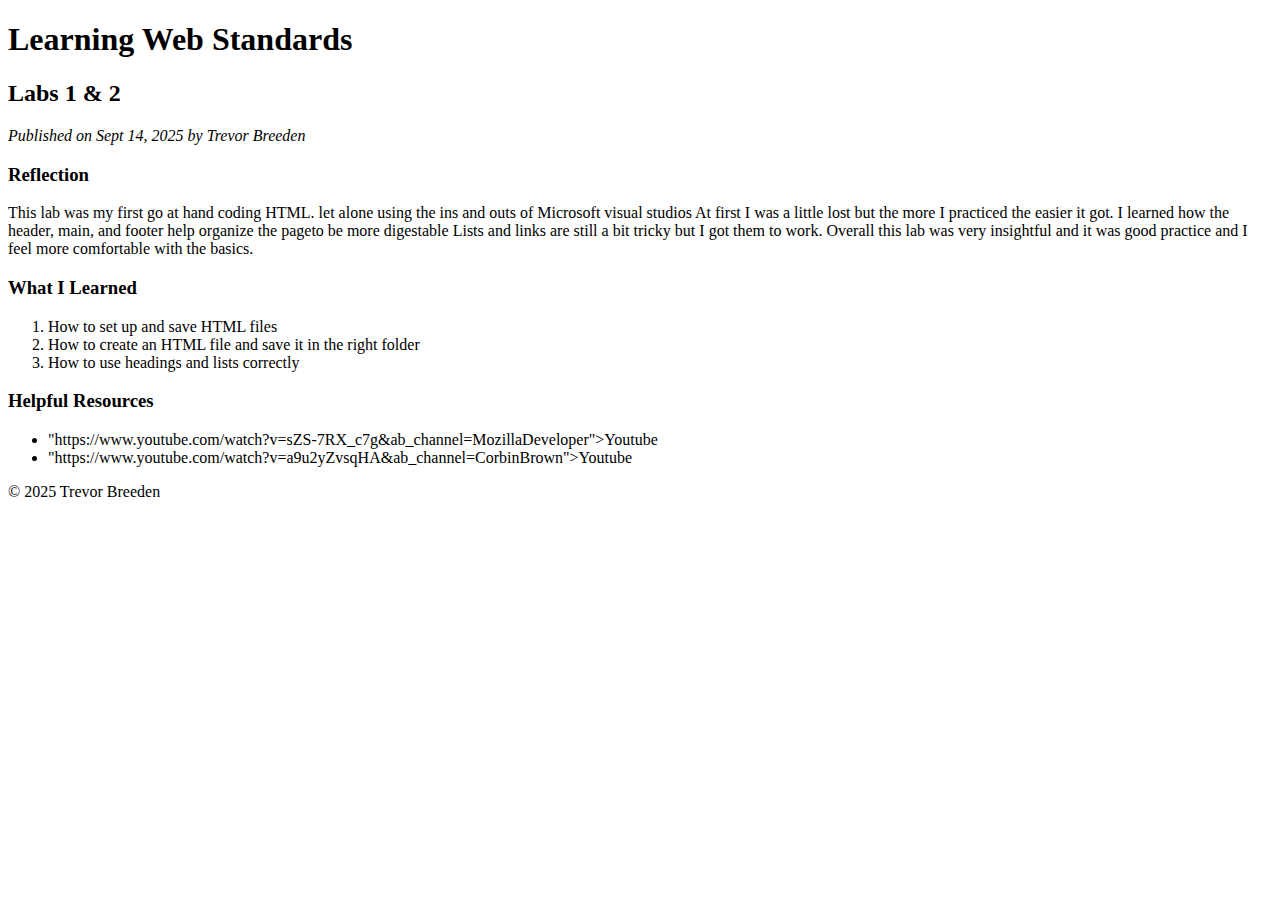
<file: lab02/index.html>
<!DOCTYPE html>
<html lang="en">
<head>
    <meta charset="UTF-8">
    <title>Learning Web Standards</title>
</head>
<body>
    <header>
        <h1>Learning Web Standards</h1>
        <h2>Labs 1 & 2</h2>
        <p><em>Published on Sept 14, 2025 by Trevor Breeden</em></p>
    </header>

    <main>
        <article>
            <h3>Reflection</h3>
            <p>
                This lab was my first go at hand coding HTML. let alone using the ins and outs of Microsoft visual studios At first I was a little lost 
                but the more I practiced the easier it got. I learned how the header, main, and 
                footer help organize the pageto be more digestable Lists and links are still a bit tricky but I got them 
                to work. Overall this lab was very insightful and it was good practice and I feel more comfortable with the basics.
            </p>

            <h3>What I Learned</h3>
            <ol>
                <li>How to set up and save HTML files</li>
                <li>How to create an HTML file and save it in the right folder</li>
                <li>How to use headings and lists correctly</li>
            </ol>

            <h3>Helpful Resources</h3>
            <ul>
                 <li>"https://www.youtube.com/watch?v=sZS-7RX_c7g&ab_channel=MozillaDeveloper">Youtube</li>
                 <li>"https://www.youtube.com/watch?v=a9u2yZvsqHA&ab_channel=CorbinBrown">Youtube</li>
            </ul>
        </article>
    </main>

    <footer>
        <p>© 2025 Trevor Breeden</p>
    </footer>
</body>
</html>
</file>
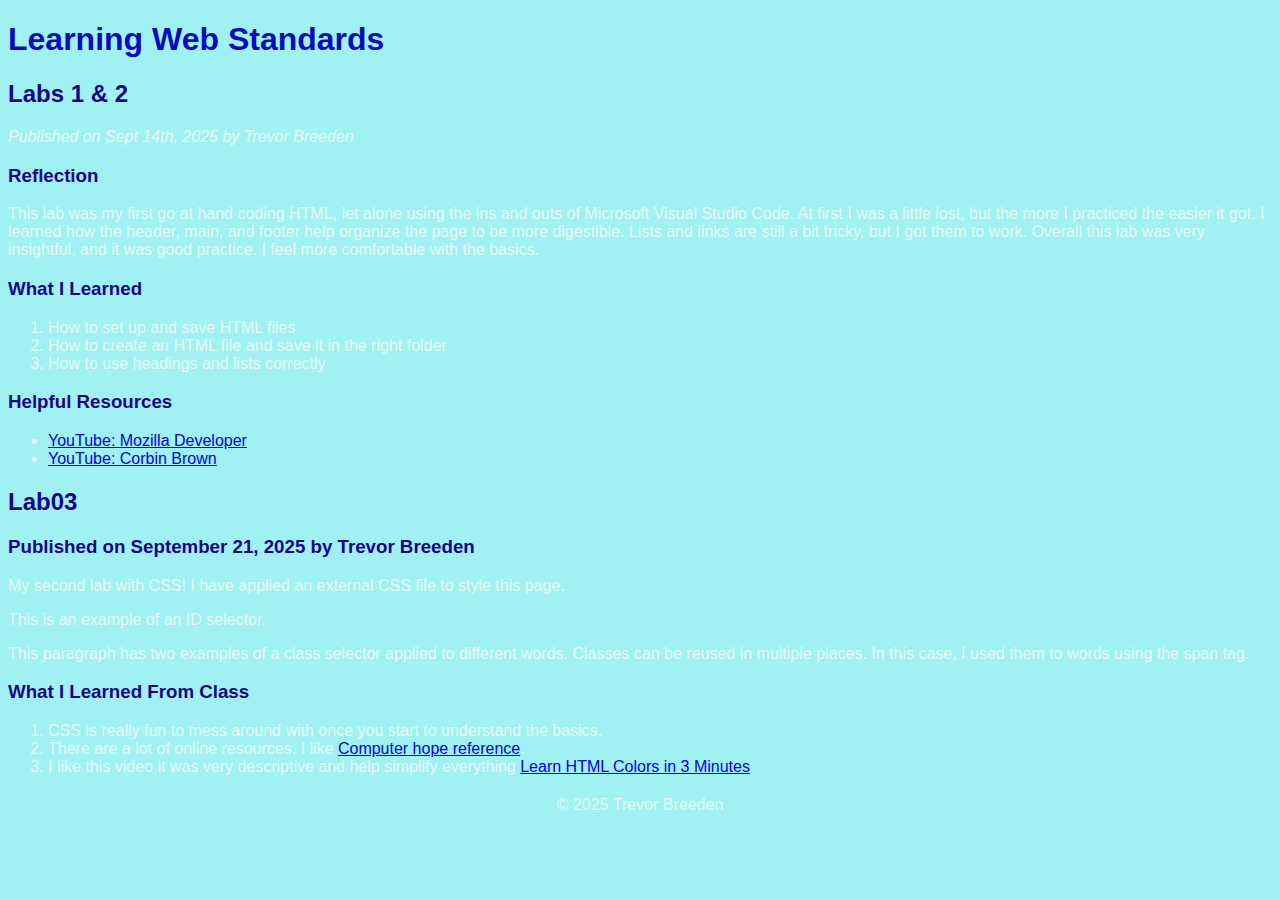
<file: lab03/index.html>
<!DOCTYPE html>
<html lang="en">
<head>
    <meta charset="UTF-8">
    <title>Learning Web Standards</title>
    <link rel="stylesheet" href="style.css">
</head>
<body>
    <header>
        <h1>Learning Web Standards</h1>
        <h2>Labs 1 & 2</h2>
        <p><em>Published on Sept 14th, 2025 by Trevor Breeden</em></p>
    </header>

    <main>
        <article>
            <h3>Reflection</h3>
            <p>
                This lab was my first go at hand coding HTML, let alone using the ins and outs of Microsoft Visual Studio Code. 
                At first I was a little lost, but the more I practiced the easier it got. I learned how the header, main, and 
                footer help organize the page to be more digestible. Lists and links are still a bit tricky, but I got them 
                to work. Overall this lab was very insightful, and it was good practice. I feel more comfortable with the basics.
            </p>

            <h3>What I Learned</h3>
            <ol>
                <li>How to set up and save HTML files</li>
                <li>How to create an HTML file and save it in the right folder</li>
                <li>How to use headings and lists correctly</li>
            </ol>

            <h3>Helpful Resources</h3>
            <ul>
                 <li><a href="https://www.youtube.com/watch?v=sZS-7RX_c7g&ab_channel=MozillaDeveloper">YouTube: Mozilla Developer</a></li>
                 <li><a href="https://www.youtube.com/watch?v=a9u2yZvsqHA&ab_channel=CorbinBrown">YouTube: Corbin Brown</a></li>
            </ul>
        </article>
    <article>
        <header>
            <h2>Lab03</h2>
            <h3 class="author">Published on September 21, 2025 by Trevor Breeden</h3>
        </header>

        <p>
            My second lab with CSS! I have applied an external CSS file to style this page. 
        </p>

        <p id="special">
            This is an example of an ID selector.
        </p>

        <p>
            This paragraph has <span class="highlight">two examples</span> of a class selector applied to different words. 
            Classes can be reused in multiple places. In this case, I used them to words using the 
            <span class="highlight">span tag.</span>
        </p>

        <h3>What I Learned From Class</h3>
        <ol>
            <li>CSS is really fun to mess around with once you start to understand the basics.</li>
            <li>
                There are a lot of online resources. I like
                <a href="https://www.computerhope.com/htmcolor.htm" target="_blank">Computer hope reference</a>.
            </li>
            <li>
                I like this video it was very descriptive and help simplify everything
                <a href="https://www.youtube.com/watch?v=6IQz_cF-Slk" target="_blank">Learn HTML Colors in 3 Minutes</a> 
            </li>
        </ol>
    </article>
</main> 

    <footer>
        <p>© 2025 Trevor Breeden</p>
    </footer>
</body>
</html>
</file>
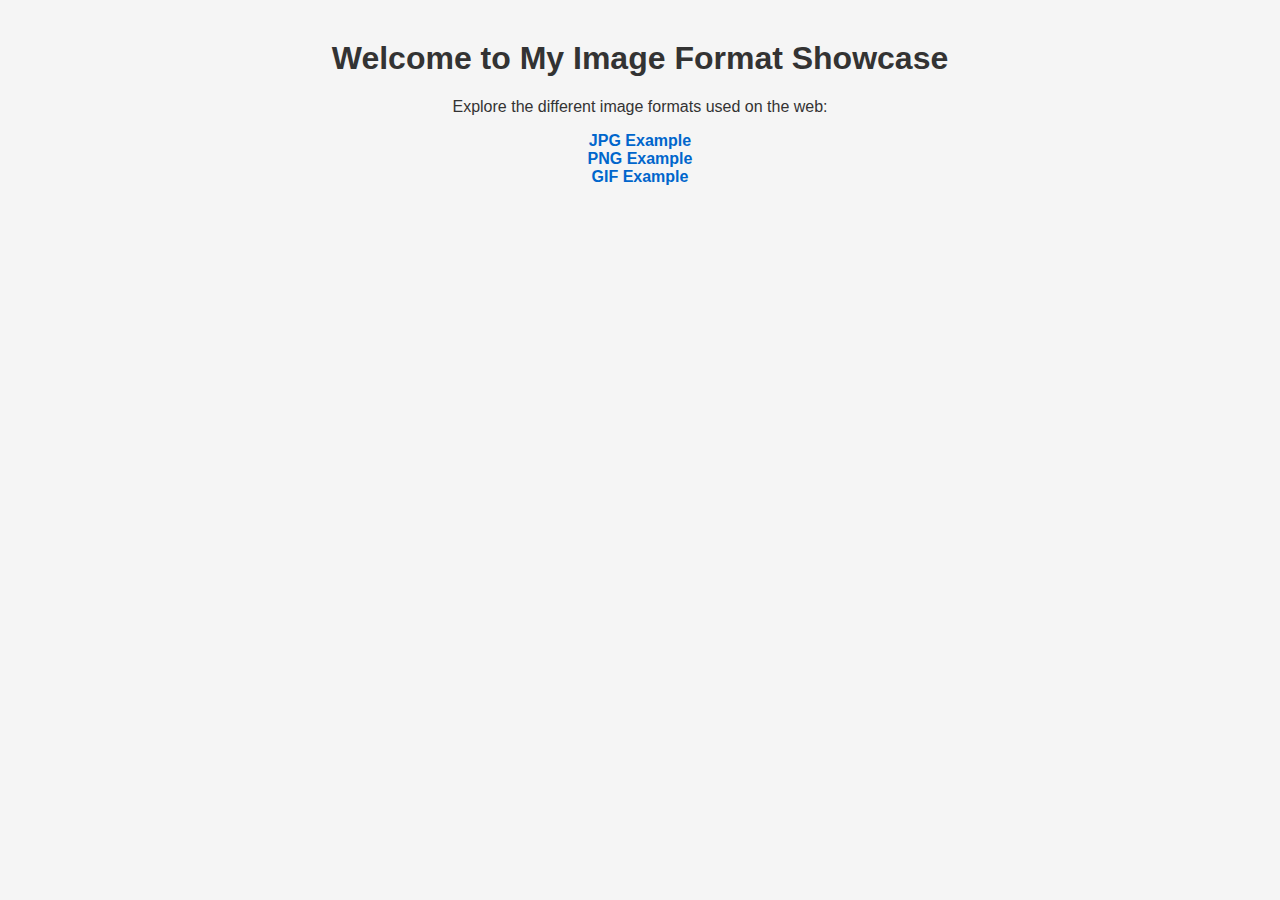
<file: lab04/index.html>
<!DOCTYPE html>
<html lang="en">
<head>
  <meta charset="UTF-8" />
  <meta name="viewport" content="width=device-width, initial-scale=1.0" />
  <title>Image Format Examples</title>
  <style>
    body {
      font-family: Arial, sans-serif;
      background-color: #f5f5f5;
      margin: 40px;
      color: #333;
      text-align: center;
    }
    a {
      text-decoration: none;
      color: #0066cc;
      font-weight: bold;
    }
    a:hover {
      color: #004999;
    }
  </style>
</head>
<body>
  <h1>Welcome to My Image Format Showcase</h1>
  <p>Explore the different image formats used on the web:</p>
  <ul style="list-style: none; padding: 0;">
    <li><a href="jpg.html">JPG Example</a></li>
    <li><a href="png.html">PNG Example</a></li>
    <li><a href="gif.html">GIF Example</a></li>
  </ul>
</body>
</html>
</file>
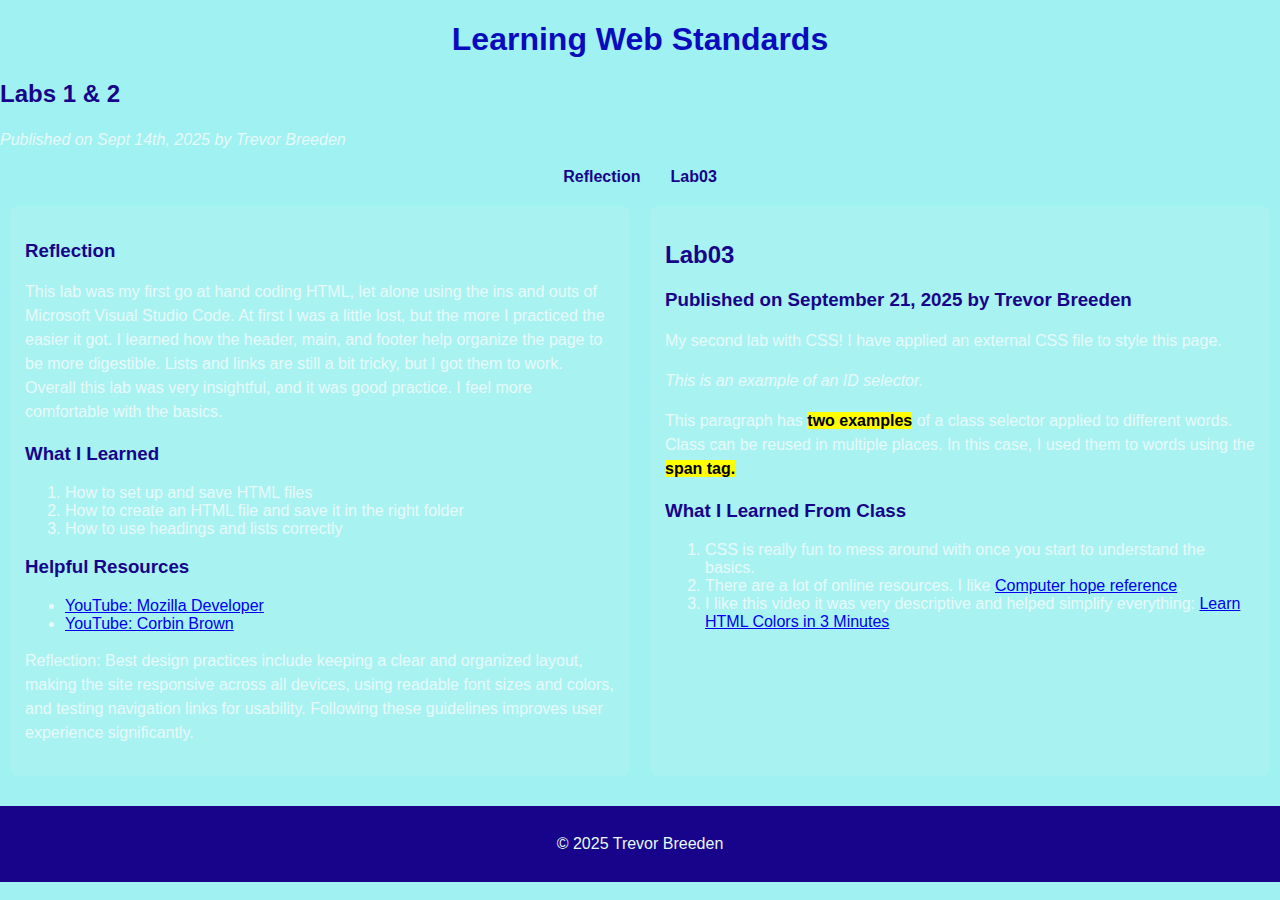
<file: lab05/index.html>
<!DOCTYPE html>
<html lang="en">
<head>
    <meta charset="UTF-8">
    <title>Learning Web Standards</title>
    <link rel="stylesheet" href="style.css">
</head>
<body>
    <header>
        <h1>Learning Web Standards</h1>
        <h2>Labs 1 & 2</h2>
        <p><em>Published on Sept 14th, 2025 by Trevor Breeden</em></p>

        <nav>
            <ul>
                <li><a href="#reflection">Reflection</a></li>
                <li><a href="#lab03">Lab03</a></li>
            </ul>
        </nav>
    </header>

    <main class="container">
        <article id="reflection">
            <h3>Reflection</h3>
            <p>
                This lab was my first go at hand coding HTML, let alone using the ins and outs of Microsoft Visual Studio Code. 
                At first I was a little lost, but the more I practiced the easier it got. I learned how the header, main, and 
                footer help organize the page to be more digestible. Lists and links are still a bit tricky, but I got them 
                to work. Overall this lab was very insightful, and it was good practice. I feel more comfortable with the basics.
            </p>

            <h3>What I Learned</h3>
            <ol>
                <li>How to set up and save HTML files</li>
                <li>How to create an HTML file and save it in the right folder</li>
                <li>How to use headings and lists correctly</li>
            </ol>

            <h3>Helpful Resources</h3>
            <ul>
                <li><a href="https://www.youtube.com/watch?v=sZS-7RX_c7g&ab_channel=MozillaDeveloper" target="_blank">YouTube: Mozilla Developer</a></li>
                <li><a href="https://www.youtube.com/watch?v=a9u2yZvsqHA&ab_channel=CorbinBrown" target="_blank">YouTube: Corbin Brown</a></li>
            </ul>

            <p>
                Reflection: Best design practices include keeping a clear and organized layout, making the site responsive 
                across all devices, using readable font sizes and colors, and testing navigation links for usability. 
                Following these guidelines improves user experience significantly.
            </p>
        </article>

        <article id="lab03">
            <header>
                <h2>Lab03</h2>
                <h3 class="author">Published on September 21, 2025 by Trevor Breeden</h3>
            </header>

            <p>
                My second lab with CSS! I have applied an external CSS file to style this page. 
            </p>

            <p id="special">
                This is an example of an ID selector.
            </p>

            <p>
                This paragraph has <span class="highlight">two examples</span> of a class selector applied to different words. 
                Class can be reused in multiple places. In this case, I used them to words using the 
                <span class="highlight">span tag.</span>
            </p>

            <h3>What I Learned From Class</h3>
            <ol>
                <li>CSS is really fun to mess around with once you start to understand the basics.</li>
                <li>
                    There are a lot of online resources. I like
                    <a href="https://www.computerhope.com/htmcolor.htm" target="_blank">Computer hope reference</a>.
                </li>
                <li>
                    I like this video it was very descriptive and helped simplify everything:
                    <a href="https://www.youtube.com/watch?v=6IQz_cF-Slk" target="_blank">Learn HTML Colors in 3 Minutes</a> 
                </li>
            </ol>
        </article>
    </main> 

    <footer>
        <p>© 2025 Trevor Breeden</p>
    </footer>
</body>
</html>
</file>
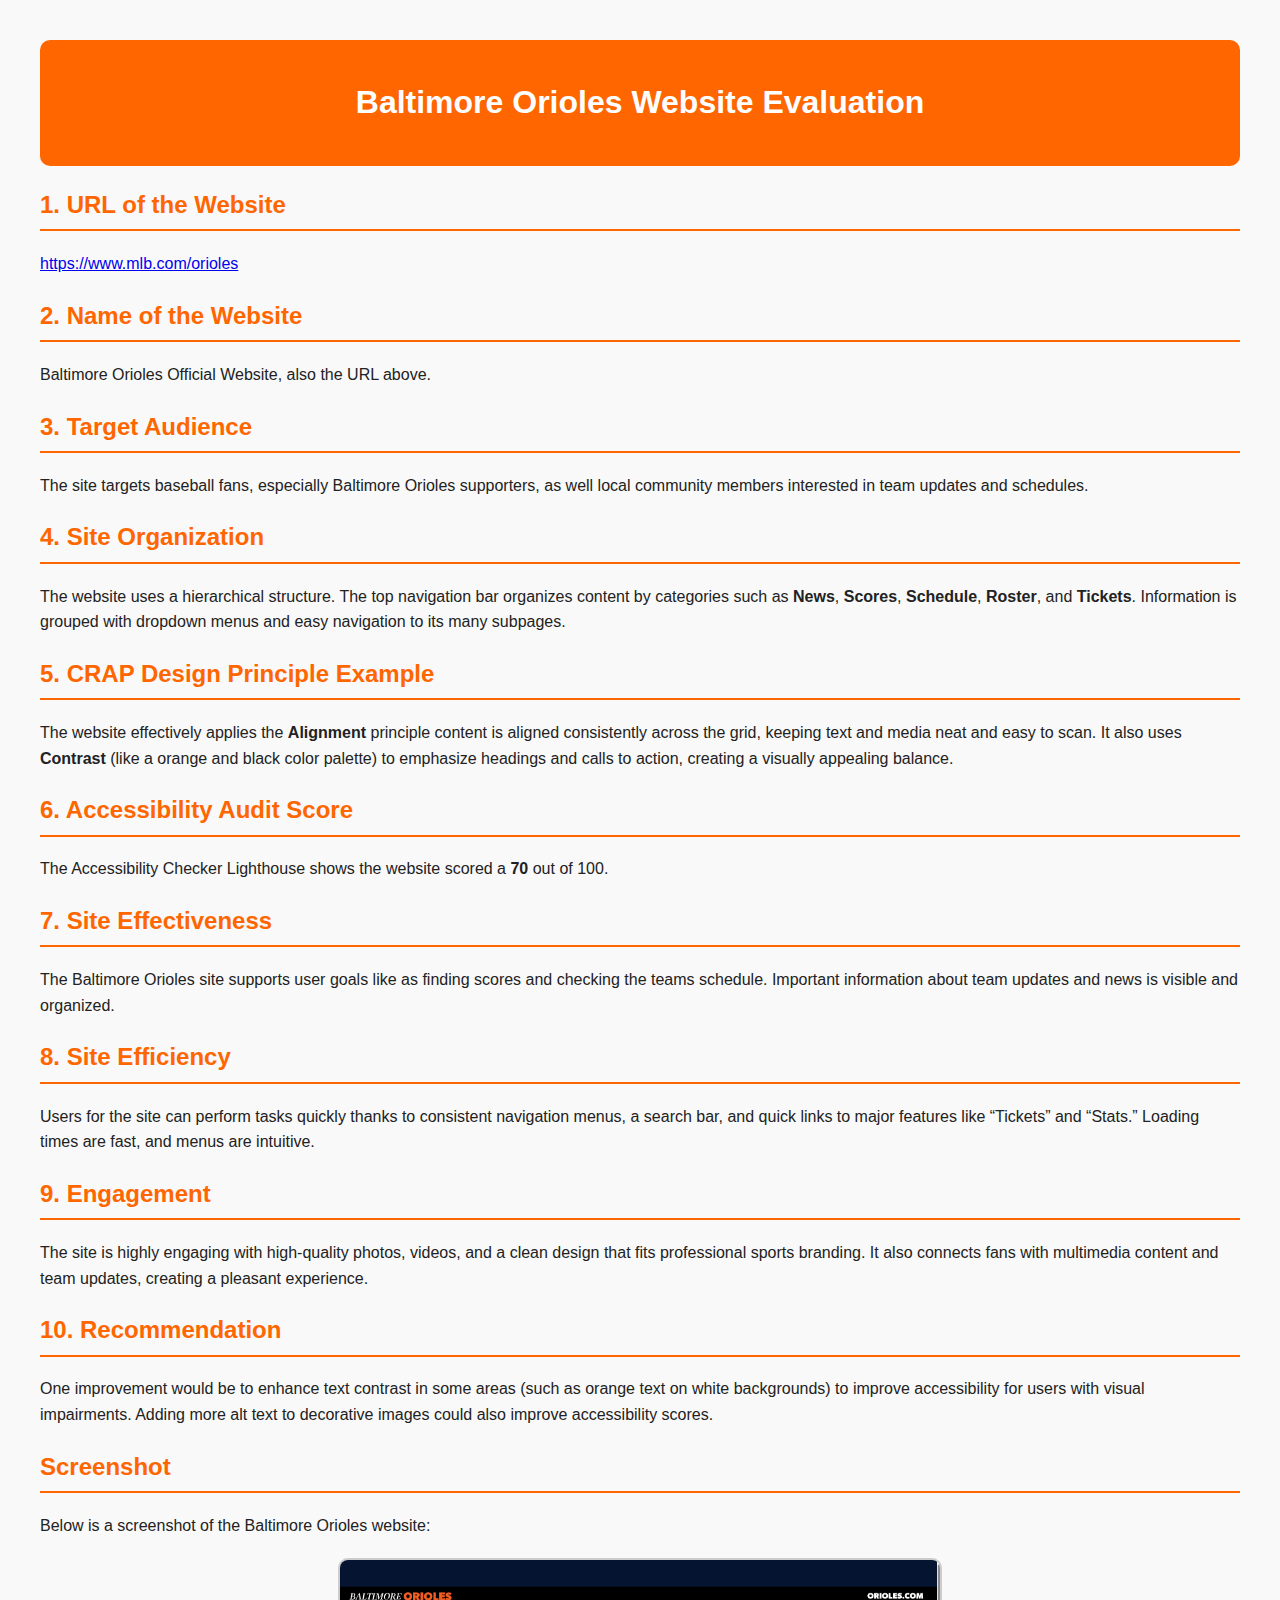
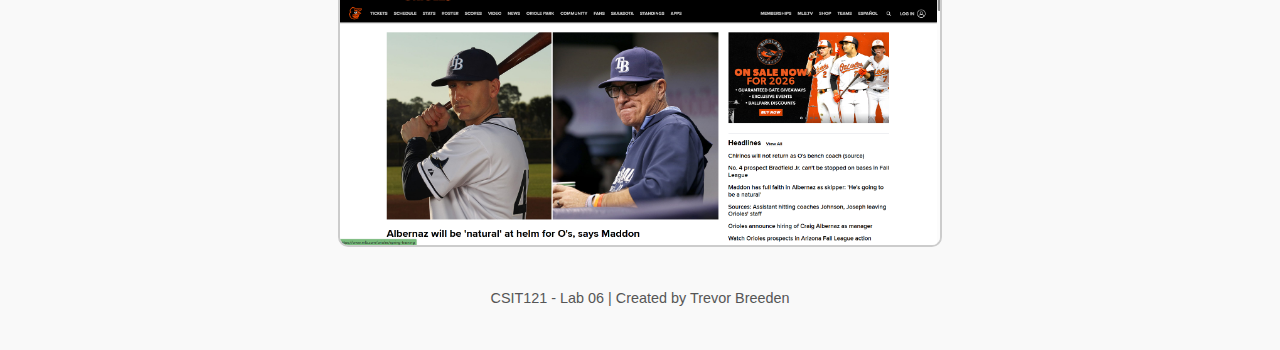
<file: lab06/index.html>
<!DOCTYPE html>
<html lang="en">
<head>
  <meta charset="UTF-8">
  <meta name="viewport" content="width=device-width, initial-scale=1.0">
  <title>Baltimore Orioles Website Evaluation</title>
  <style>
    body {
      font-family: Arial, Helvetica, sans-serif;
      line-height: 1.6;
      background-color: #f9f9f9;
      color: #222;
      margin: 40px;
    }

    header {
      background-color: #ff6600;
      color: white;
      padding: 1rem;
      text-align: center;
      border-radius: 10px;
    }

    h2 {
      color: #ff6600;
      border-bottom: 2px solid #ff6600;
      padding-bottom: 5px;
    }

    img {
      display: block;
      max-width: 600px;
      margin: 20px auto;
      border: 2px solid #ccc;
      border-radius: 10px;
    }

    p {
      margin-bottom: 1rem;
    }

    footer {
      text-align: center;
      margin-top: 40px;
      font-size: 0.9em;
      color: #555;
    }
  </style>
</head>
<body>
  <header>
    <h1>Baltimore Orioles Website Evaluation</h1>
  </header>

  <main>
    <h2>1. URL of the Website</h2>
    <p><a href="https://www.mlb.com/orioles" target="_blank">https://www.mlb.com/orioles</a></p>

    <h2>2. Name of the Website</h2>
    <p>Baltimore Orioles Official Website, also the URL above.</p>

    <h2>3. Target Audience</h2>
    <p>The site targets baseball fans, especially Baltimore Orioles supporters, as well local community members interested in team updates and schedules.</p>

    <h2>4. Site Organization</h2>
    <p>The website uses a hierarchical structure. The top navigation bar organizes content by categories such as <strong>News</strong>, <strong>Scores</strong>, <strong>Schedule</strong>, <strong>Roster</strong>, and <strong>Tickets</strong>. Information is grouped with dropdown menus and easy navigation to its many subpages.</p>

    <h2>5. CRAP Design Principle Example</h2>
    <p>
      The website effectively applies the <strong>Alignment</strong> principle content is aligned consistently across the grid, keeping text and media neat and easy to scan. 
      It also uses <strong>Contrast</strong> (like a orange and black color palette) to emphasize headings and calls to action, creating a visually appealing balance.
    </p>

    <h2>6. Accessibility Audit Score</h2>
    <p>The Accessibility Checker Lighthouse shows the website scored a <strong>70</strong> out of 100.</p>

    <h2>7. Site Effectiveness</h2>
    <p>The Baltimore Orioles site supports user goals like as finding scores and checking the teams schedule. Important information about team updates and news is visible and organized.</p>

    <h2>8. Site Efficiency</h2>
    <p>Users for the site can perform tasks quickly thanks to consistent navigation menus, a search bar, and quick links to major features like “Tickets” and “Stats.” Loading times are fast, and menus are intuitive.</p>

    <h2>9. Engagement</h2>
    <p>The site is highly engaging with high-quality photos, videos, and a clean design that fits professional sports branding. It also connects fans with multimedia content and team updates, creating a pleasant experience.</p>

    <h2>10. Recommendation</h2>
    <p>One improvement would be to enhance text contrast in some areas (such as orange text on white backgrounds) to improve accessibility for users with visual impairments. Adding more alt text to decorative images could also improve accessibility scores.</p>

    <h2>Screenshot</h2>
    <p>Below is a screenshot of the Baltimore Orioles website:</p>
    <img src="orioles-screenshot.png" alt="Screenshot of the Baltimore Orioles official website homepage">
  </main>

  <footer>
    <p>CSIT121 - Lab 06 | Created by Trevor Breeden</p>
  </footer>
</body>
</html>
</file>
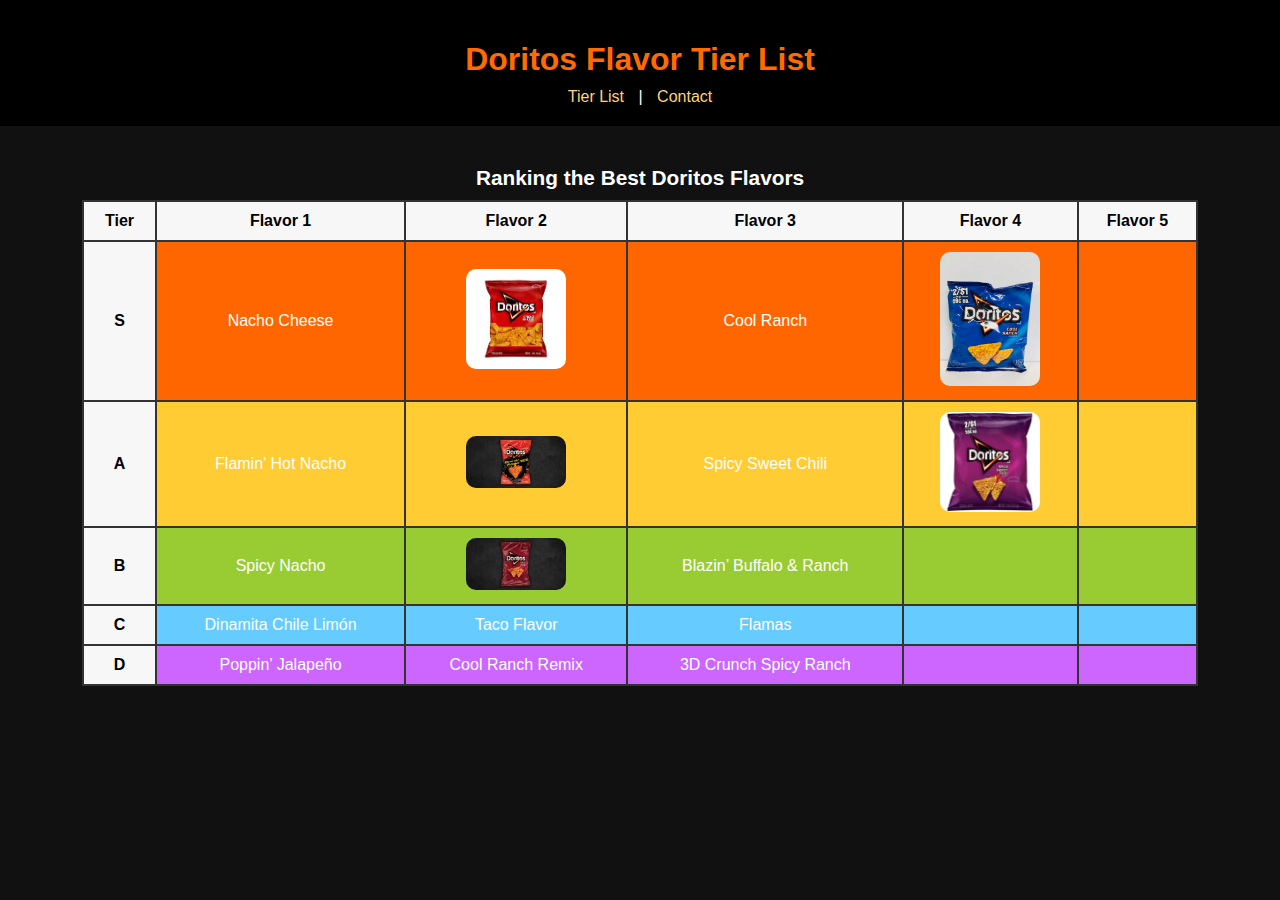
<file: lab07/index.html>
<!DOCTYPE html>
<html lang="en">
<head>
  <meta charset="UTF-8">
  <meta name="viewport" content="width=device-width, initial-scale=1.0">
  <title>Doritos Flavor Tier List</title>
  <link rel="stylesheet" href="style.css">
</head>
<body>
  <header>
    <h1>Doritos Flavor Tier List</h1>
    <nav>
      <a href="tierlist.html">Tier List</a> |
      <a href="contact.html">Contact</a>
    </nav>
  </header>

  <main>
    <table>
      <caption>Ranking the Best Doritos Flavors</caption>
      <thead>
        <tr>
          <th scope="col">Tier</th>
          <th scope="col">Flavor 1</th>
          <th scope="col">Flavor 2</th>
          <th scope="col">Flavor 3</th>
          <th scope="col">Flavor 4</th>
          <th scope="col">Flavor 5</th>
        </tr>
      </thead>
      <tbody>
        <tr class="tier-s">
          <th scope="row">S</th>
          <td>Nacho Cheese</td>
          <td><img src="images/nacho.jpg" alt="Nacho Cheese Doritos bag" width="100"></td>
          <td>Cool Ranch</td>
          <td><img src="images/coolranch.jpg" alt="Cool Ranch Doritos bag" width="100"></td>
          <td></td>
        </tr>
        <tr class="tier-a">
          <th scope="row">A</th>
          <td>Flamin’ Hot Nacho</td>
          <td><img src="images/flaminghot.jpg" alt="Flamin’ Hot Doritos bag" width="100"></td>
          <td>Spicy Sweet Chili</td>
          <td><img src="images/sweetchili.jpg" alt="Spicy Sweet Chili Doritos bag" width="100"></td>
          <td></td>
        </tr>
        <tr class="tier-b">
          <th scope="row">B</th>
          <td>Spicy Nacho</td>
          <td><img src="images/spicy.jpg" alt="Spicy Nacho Doritos bag" width="100"></td>
          <td>Blazin’ Buffalo & Ranch</td>
          <td></td>
          <td></td>
        </tr>
        <tr class="tier-c">
          <th scope="row">C</th>
          <td>Dinamita Chile Limón</td>
          <td>Taco Flavor</td>
          <td>Flamas</td>
          <td></td>
          <td></td>
        </tr>
        <tr class="tier-d">
          <th scope="row">D</th>
          <td>Poppin’ Jalapeño</td>
          <td>Cool Ranch Remix</td>
          <td>3D Crunch Spicy Ranch</td>
          <td></td>
          <td></td>
        </tr>
      </tbody>
    </table>
    </section>
  </main>
</body>
</html>
</file>
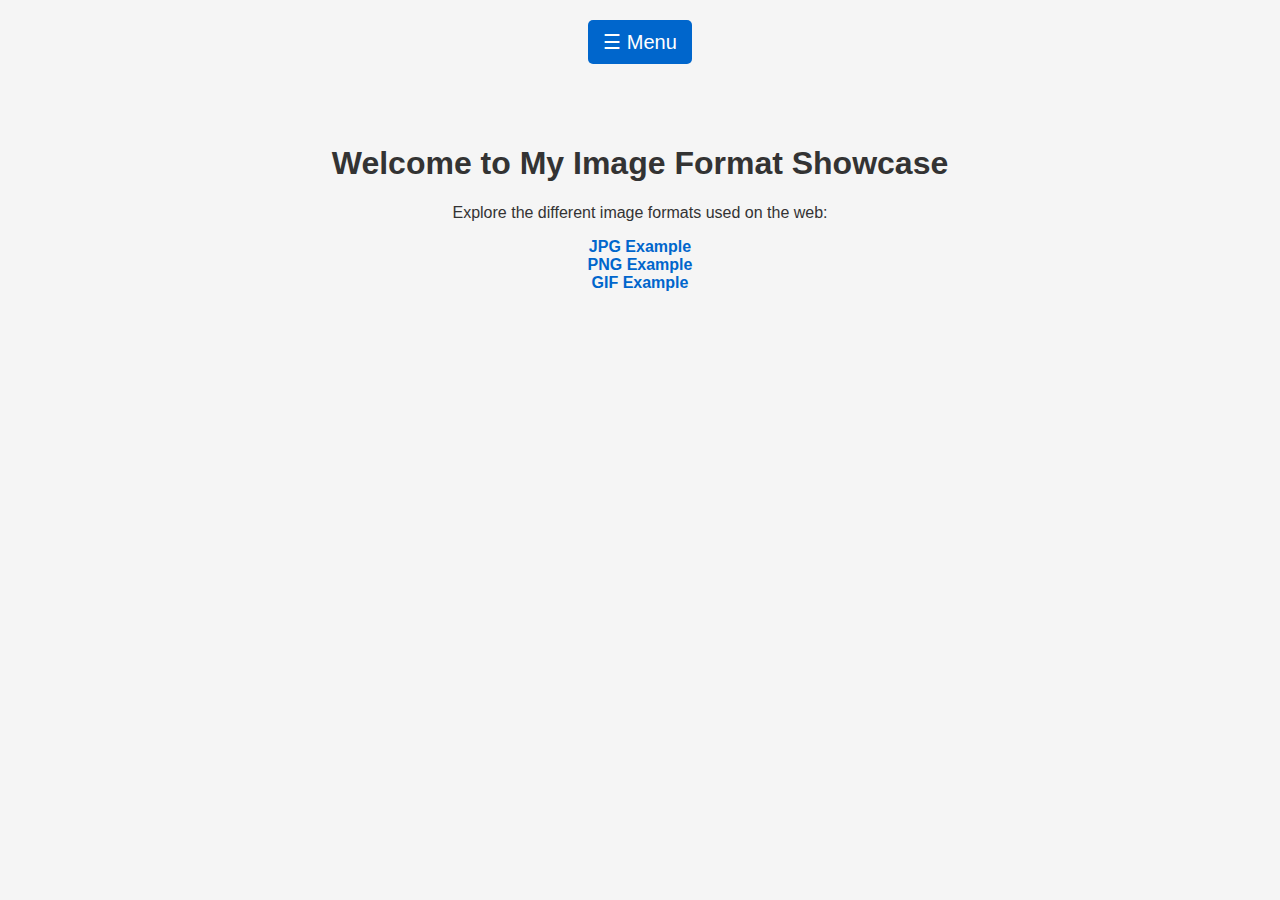
<file: lab08/index.html>
<!DOCTYPE html>
<html lang="en">
<head>
  <meta charset="UTF-8">
  <meta name="viewport" content="width=device-width, initial-scale=1.0">
  <title>Image Format Examples</title>
  <style>
    body {
      font-family: Arial, sans-serif;
      background-color: #f5f5f5;
      margin: 0;
      text-align: center;
      color: #333;
    }
    a.content-link {
      text-decoration: none;
      color: #0066cc;
      font-weight: bold;
    }
    a.content-link:hover {
      color: #004999;
    }
    .overlay {
      height: 0;
      width: 100%;
      position: fixed;
      z-index: 1;
      left: 0;
      top: 0;
      background-color: rgba(0,0,0,0.95);
      overflow-y: hidden;
      transition: 0.5s;
    }
    .overlay-content {
      position: relative;
      top: 25%;
      width: 100%;
      text-align: center;
      margin-top: 30px;
    }
    .overlay a {
      padding: 15px;
      text-decoration: none;
      font-size: 36px;
      color: #818181;
      display: block;
      transition: 0.3s;
    }
    .overlay a:hover {
      color: #f1f1f1;
    }
    .overlay .closebtn {
      position: absolute;
      top: 20px;
      right: 45px;
      font-size: 60px;
      color: #f1f1f1;
      text-decoration: none;
    }
    @media screen and (max-height: 450px) {
      .overlay a { font-size: 20px; }
      .overlay .closebtn { font-size: 40px; top: 15px; right: 35px; }
    }
    main { padding: 40px; }
    .openbtn {
      font-size: 20px;
      cursor: pointer;
      background-color: #0066cc;
      color: white;
      padding: 10px 15px;
      border: none;
      margin: 20px;
      border-radius: 5px;
    }
    .openbtn:hover { background-color: #004999; }
  </style>
</head>
<body>
  <button class="openbtn" onclick="openNav()">☰ Menu</button>
  <div id="myNav" class="overlay">
    <a href="javascript:void(0)" class="closebtn" onclick="closeNav()">&times;</a>
    <div class="overlay-content">
      <a href="index.html">Home</a>
      <a href="jpg.html">JPG</a>
      <a href="png.html">PNG</a>
      <a href="gif.html">GIF</a>
    </div>
  </div>
  <main>
    <h1>Welcome to My Image Format Showcase</h1>
    <p>Explore the different image formats used on the web:</p>
    <ul style="list-style: none; padding: 0;">
      <li><a class="content-link" href="jpg.html">JPG Example</a></li>
      <li><a class="content-link" href="png.html">PNG Example</a></li>
      <li><a class="content-link" href="gif.html">GIF Example</a></li>
    </ul>
  </main>
  <script>
    function openNav() { document.getElementById("myNav").style.height = "100%"; }
    function closeNav() { document.getElementById("myNav").style.height = "0%"; }
  </script>
</body>
</html>
</file>
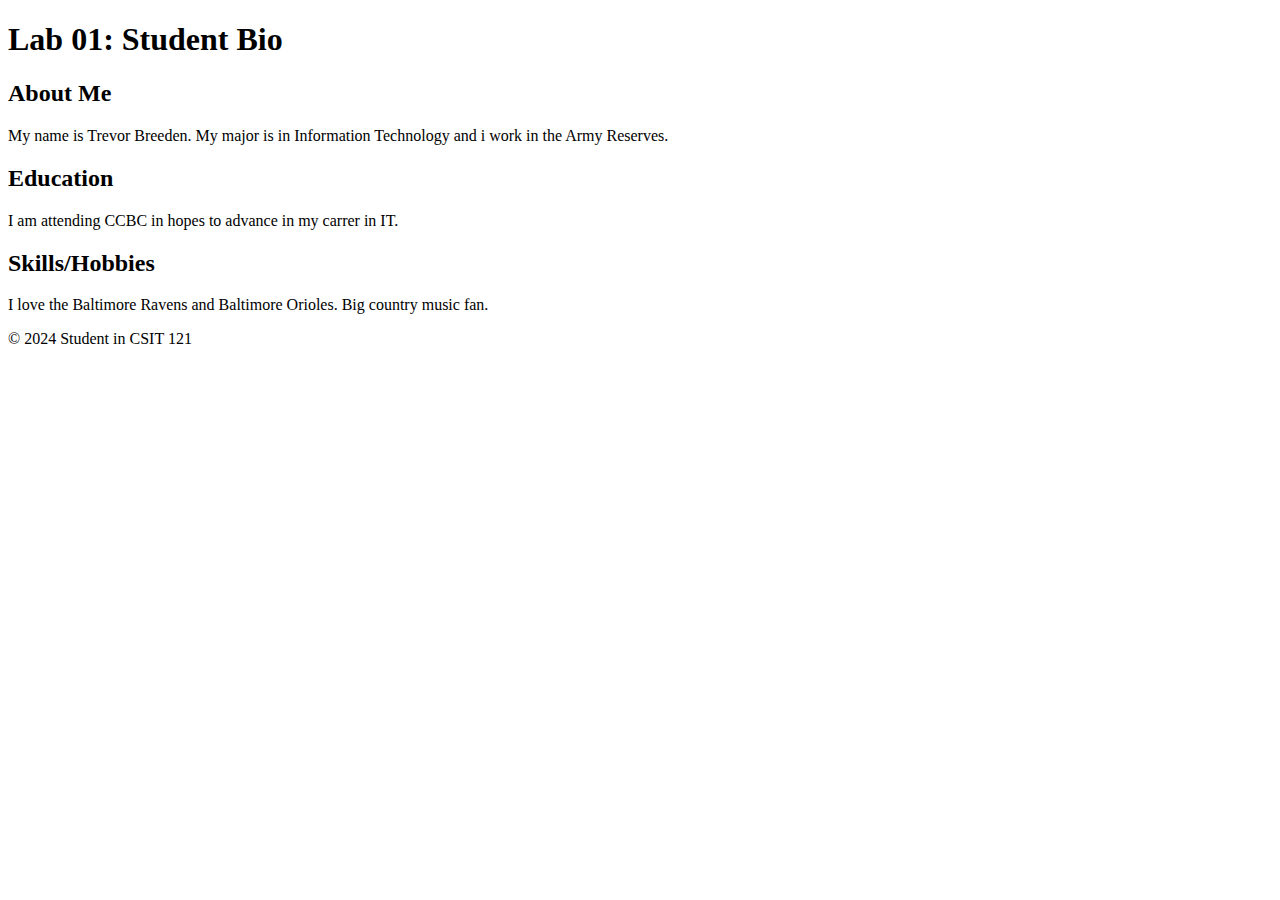
<file: lab01/aboutme.html>
<!DOCTYPE html>
<html lang="en">
<head>
    <meta charset="UTF-8">
    <title>Lab 01: Student Bio</title>
</head>
<body>
    <header>
        <h1>Lab 01: Student Bio</h1>
    </header>
    <main>
        <section>
            <h2>About Me</h2>
            <p>
                My name is Trevor Breeden. My major is in Information Technology and i work in the Army Reserves. 
            </p>
        </section>
        <section>
            <h2>Education</h2>
            <p>
                
             I am attending CCBC in hopes to advance in my carrer in IT.
                
                </p>
        </section>
        <section>
            <h2>Skills/Hobbies</h2>
            <p>

                I love the Baltimore Ravens and Baltimore Orioles. Big country music fan. 

            </p>
        </section>
    </main>
    <footer>
        <p>© 2024 Student in CSIT 121</p>
    </footer>
</body>
</html>
</file>
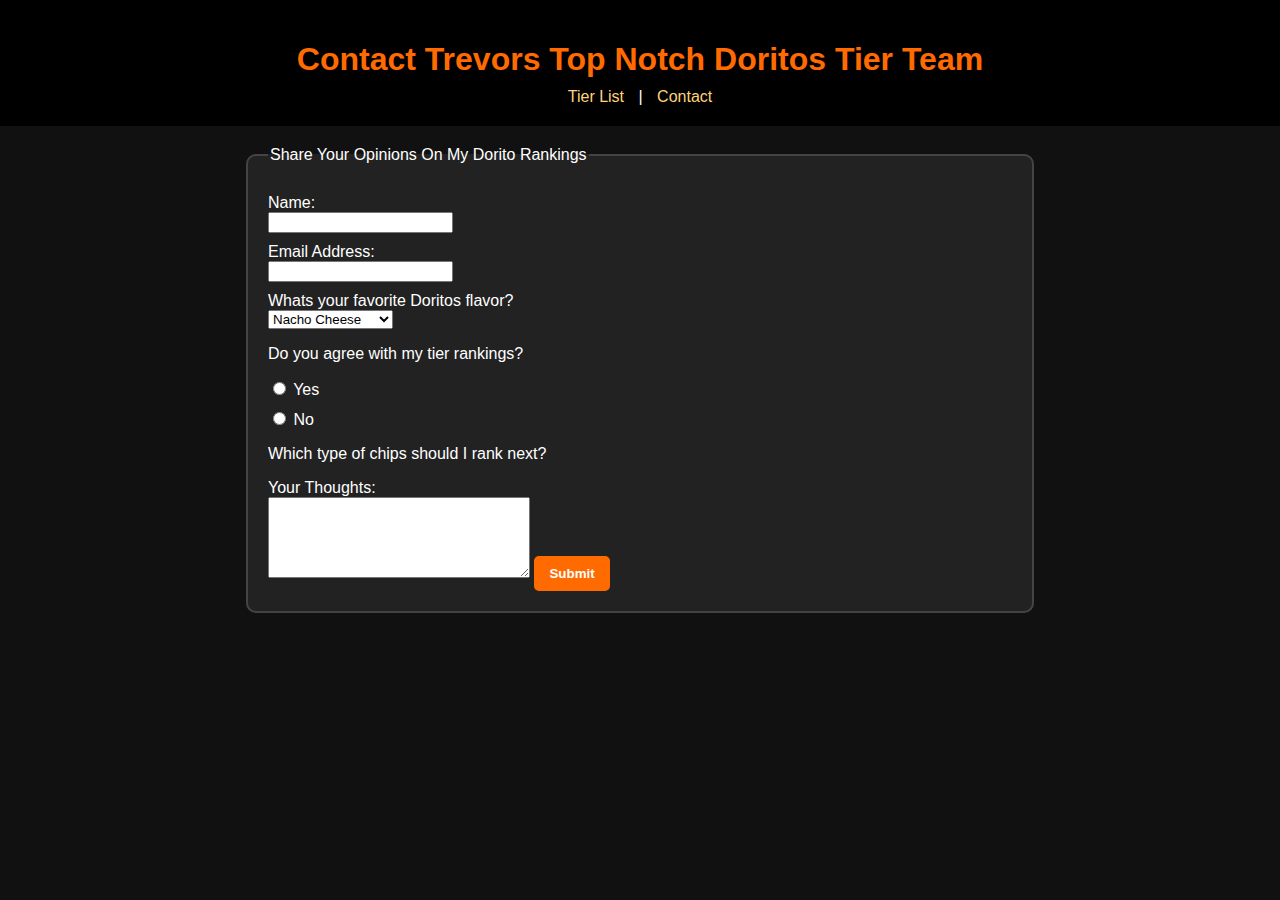
<file: lab07/contact.html>
<!DOCTYPE html>
<html lang="en">
<head>
  <meta charset="UTF-8">
  <meta name="viewport" content="width=device-width, initial-scale=1.0">
  <title>Contact Us - Doritos Tier List</title>
  <link rel="stylesheet" href="style.css">
</head>
<body>
  <header>
    <h1>Contact Trevors Top Notch Doritos Tier Team</h1>
    <nav>
      <a href="tierlist.html">Tier List</a> |
      <a href="contact.html">Contact</a>
    </nav>
  </header>

  <main>
    <form action="#" method="post">
      <fieldset>
        <legend>Share Your Opinions On My Dorito Rankings </legend>

        <label for="name">Name:</label>
        <input type="text" id="name" name="name" required>

        <label for="email">Email Address:</label>
        <input type="email" id="email" name="email" required>

        <label for="favorite">Whats your favorite Doritos flavor?</label>
        <select id="favorite" name="favorite">
          <option value="nacho">Nacho Cheese</option>
          <option value="coolranch">Cool Ranch</option>
          <option value="flaminghot">Flamin Hot</option>
          <option value="sweetchili">Spicy Sweet Chili</option>
          <option value="spicy">Spicy Nacho</option>
        </select>

        <p>Do you agree with my tier rankings?</p>
        <label><input type="radio" name="agree" value="yes"> Yes</label>
        <label><input type="radio" name="agree" value="no"> No</label>

        <p>Which type of chips should I rank next?</p>
        
        <label for="comments">Your Thoughts:</label>
        <textarea id="comments" name="comments" rows="5" cols="30"></textarea>

        <button type="submit">Submit</button>
      </fieldset>
    </form>
  </main>
</body>
</html>
</file>
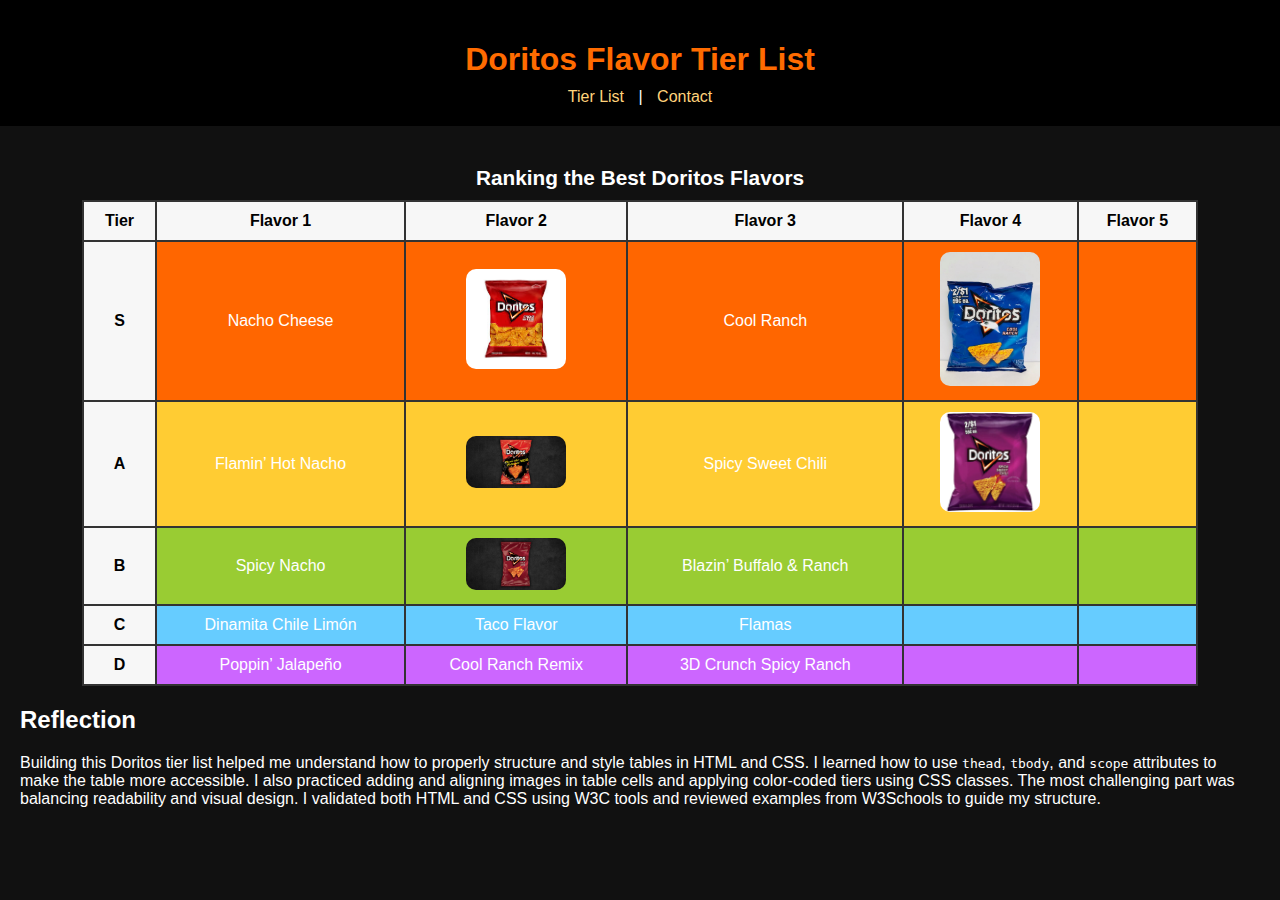
<file: lab07/tierlist.html>
<!DOCTYPE html>
<html lang="en">
<head>
  <meta charset="UTF-8">
  <meta name="viewport" content="width=device-width, initial-scale=1.0">
  <title>Doritos Flavor Tier List</title>
  <link rel="stylesheet" href="style.css">
</head>
<body>
  <header>
    <h1>Doritos Flavor Tier List</h1>
    <nav>
      <a href="tierlist.html">Tier List</a> |
      <a href="contact.html">Contact</a>
    </nav>
  </header>

  <main>
    <table>
      <caption>Ranking the Best Doritos Flavors</caption>
      <thead>
        <tr>
          <th scope="col">Tier</th>
          <th scope="col">Flavor 1</th>
          <th scope="col">Flavor 2</th>
          <th scope="col">Flavor 3</th>
          <th scope="col">Flavor 4</th>
          <th scope="col">Flavor 5</th>
        </tr>
      </thead>
      <tbody>
        <tr class="tier-s">
          <th scope="row">S</th>
          <td>Nacho Cheese</td>
          <td><img src="images/nacho.jpg" alt="Nacho Cheese Doritos bag" width="100"></td>
          <td>Cool Ranch</td>
          <td><img src="images/coolranch.jpg" alt="Cool Ranch Doritos bag" width="100"></td>
          <td></td>
        </tr>
        <tr class="tier-a">
          <th scope="row">A</th>
          <td>Flamin’ Hot Nacho</td>
          <td><img src="images/flaminghot.jpg" alt="Flamin’ Hot Doritos bag" width="100"></td>
          <td>Spicy Sweet Chili</td>
          <td><img src="images/sweetchili.jpg" alt="Spicy Sweet Chili Doritos bag" width="100"></td>
          <td></td>
        </tr>
        <tr class="tier-b">
          <th scope="row">B</th>
          <td>Spicy Nacho</td>
          <td><img src="images/spicy.jpg" alt="Spicy Nacho Doritos bag" width="100"></td>
          <td>Blazin’ Buffalo & Ranch</td>
          <td></td>
          <td></td>
        </tr>
        <tr class="tier-c">
          <th scope="row">C</th>
          <td>Dinamita Chile Limón</td>
          <td>Taco Flavor</td>
          <td>Flamas</td>
          <td></td>
          <td></td>
        </tr>
        <tr class="tier-d">
          <th scope="row">D</th>
          <td>Poppin’ Jalapeño</td>
          <td>Cool Ranch Remix</td>
          <td>3D Crunch Spicy Ranch</td>
          <td></td>
          <td></td>
        </tr>
      </tbody>
    </table>

    <section class="reflection">
      <h2>Reflection</h2>
      <p>
        Building this Doritos tier list helped me understand how to properly structure and style tables in HTML and CSS. 
        I learned how to use <code>thead</code>, <code>tbody</code>, and <code>scope</code> attributes to make the table 
        more accessible. I also practiced adding and aligning images in table cells and applying color-coded tiers using CSS classes. 
        The most challenging part was balancing readability and visual design. I validated both HTML and CSS using W3C tools 
        and reviewed examples from W3Schools to guide my structure.
      </p>
    </section>
  </main>
</body>
</html>
</file>
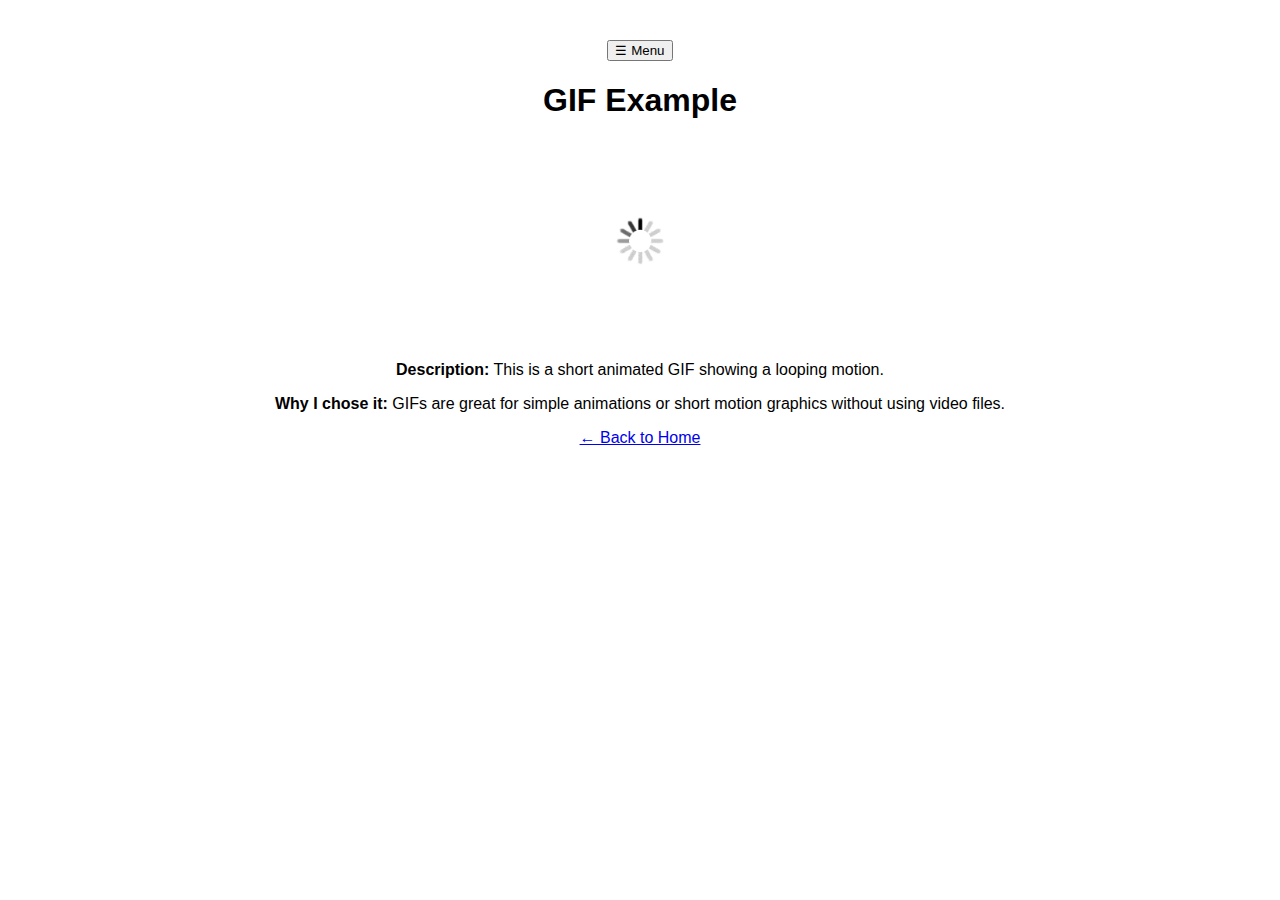
<file: lab08/gif.html>
<!DOCTYPE html>
<html lang="en">
<head>
  <meta charset="UTF-8">
  <meta name="viewport" content="width=device-width, initial-scale=1.0">
  <title>GIF Example</title>
  <style>
    body { font-family: Arial, sans-serif; margin: 40px; text-align: center; }
    .overlay { height: 0; width: 100%; position: fixed; top: 0; left: 0; background: rgba(0,0,0,0.9); overflow: hidden; transition: 0.3s; }
    .overlay a { display: block; font-size: 30px; color: #fff; text-decoration: none; margin: 20px 0; }
    .overlay a:hover { color: #ccc; }
    .closebtn { position: absolute; top: 20px; right: 30px; font-size: 40px; color: #fff; text-decoration: none; }
  </style>
</head>
<body>

<button onclick="document.getElementById('myNav').style.height='100%'">☰ Menu</button>

<div id="myNav" class="overlay">
  <a href="javascript:void(0)" class="closebtn" onclick="document.getElementById('myNav').style.height='0'">&times;</a>
  <a href="index.html">Home</a>
  <a href="jpg.html">JPG</a>
  <a href="png.html">PNG</a>
  <a href="gif.html">GIF</a>
</div>

<h1>GIF Example</h1>
<img src="Images/example3.gif" alt="Animated icon" width="200">
<p><strong>Description:</strong> This is a short animated GIF showing a looping motion.</p>
<p><strong>Why I chose it:</strong> GIFs are great for simple animations or short motion graphics without using video files.</p>
<p><a href="index.html">← Back to Home</a></p>

</body>
</html>
</file>
<file: lab03/style.css>
body {
  font-family: Arial, sans-serif;
  background: #a0f1f1;
  color: #e7faf8;
}

h1 {
  color: #0b0bbe;
}

h2, h3 {
  color: #18048b;
}

p {
  font-size: 16px;
}

footer {
  text-align: center;
  margin-top: 20px;
}
</file>
<file: lab05/style.css>
body {
    font-family: Arial, sans-serif;
    background: #a0f1f1;
    color: #e7faf8;
    margin: 0;
    padding: 0;
}

h1 {
    color: #0b0bbe;
    text-align: center;
}

h2, h3 {
    color: #18048b;
}

p {
    font-size: 16px;
    line-height: 1.5;
}

nav ul {
    display: flex;
    justify-content: center;
    list-style: none;
    padding: 0;
    margin: 10px 0;
}

nav ul li {
    margin: 0 15px;
}

nav ul li a {
    color: #18048b;
    text-decoration: none;
    font-weight: bold;
}

nav ul li a:hover {
    text-decoration: underline;
}


.container {
    display: flex;
    flex-direction: column; 
    padding: 10px;
    gap: 20px;
}

article {
    padding: 15px;
    background-color: rgba(255, 255, 255, 0.1);
    border-radius: 8px;
}

.highlight {
    background-color: yellow;
    color: black;
    font-weight: bold;
}

#special {
    font-style: italic;
}

@media (min-width: 768px) {
    .container {
        display: grid;
        grid-template-columns: repeat(2, 1fr);
        gap: 20px;
    }
}

footer {
    text-align: center;
    margin-top: 20px;
    padding: 10px;
    background-color: #18048b;
    color: #e7faf8;
}
</file>
<file: lab07/style.css>
body {
  font-family: Arial, sans-serif;
  background-color: #111;
  color: white;
  margin: 0;
}

header {
  text-align: center;
  background-color: #000;
  padding: 20px;
}

h1 {
  color: #ff6b00;
  margin-bottom: 10px;
}

nav a {
  color: #ffd37b;
  text-decoration: none;
  margin: 0 10px;
}

nav a:hover {
  text-decoration: underline;
}

main {
  padding: 20px;
}

table {
  width: 90%;
  margin: 20px auto;
  border-collapse: collapse;
  text-align: center;
}

caption {
  font-weight: bold;
  font-size: 1.3em;
  margin-bottom: 10px;
  color: #fff;
}

th, td {
  border: 2px solid #333;
  padding: 10px;
}

th {
  background-color: #f7f7f7;
  color: black;
}

img {
  max-width: 100px;
  border-radius: 10px;
}

.tier-s { background-color: #ff6600; }   /* Nacho Cheese orange */
.tier-a { background-color: #ffcc33; }   /* Gold */
.tier-b { background-color: #99cc33; }   /* Lime green */
.tier-c { background-color: #66ccff; }   /* Light blue */
.tier-d { background-color: #cc66ff; }   /* Purple */

fieldset {
  background-color: #222;
  padding: 20px;
  border: 2px solid #444;
  border-radius: 10px;
  width: 60%;
  margin: auto;
}

label {
  display: block;
  margin-top: 10px;
}

button {
  margin-top: 15px;
  background-color: #ff6b00;
  border: none;
  padding: 10px 15px;
  color: white;
  font-weight: bold;
  border-radius: 5px;
  cursor: pointer;
}

button:hover {
  background-color: #ff9248;
}

footer {
  text-align: center;
  padding: 15px;
  background-color: #000;
  color: #ffd37b;
}
</file>
